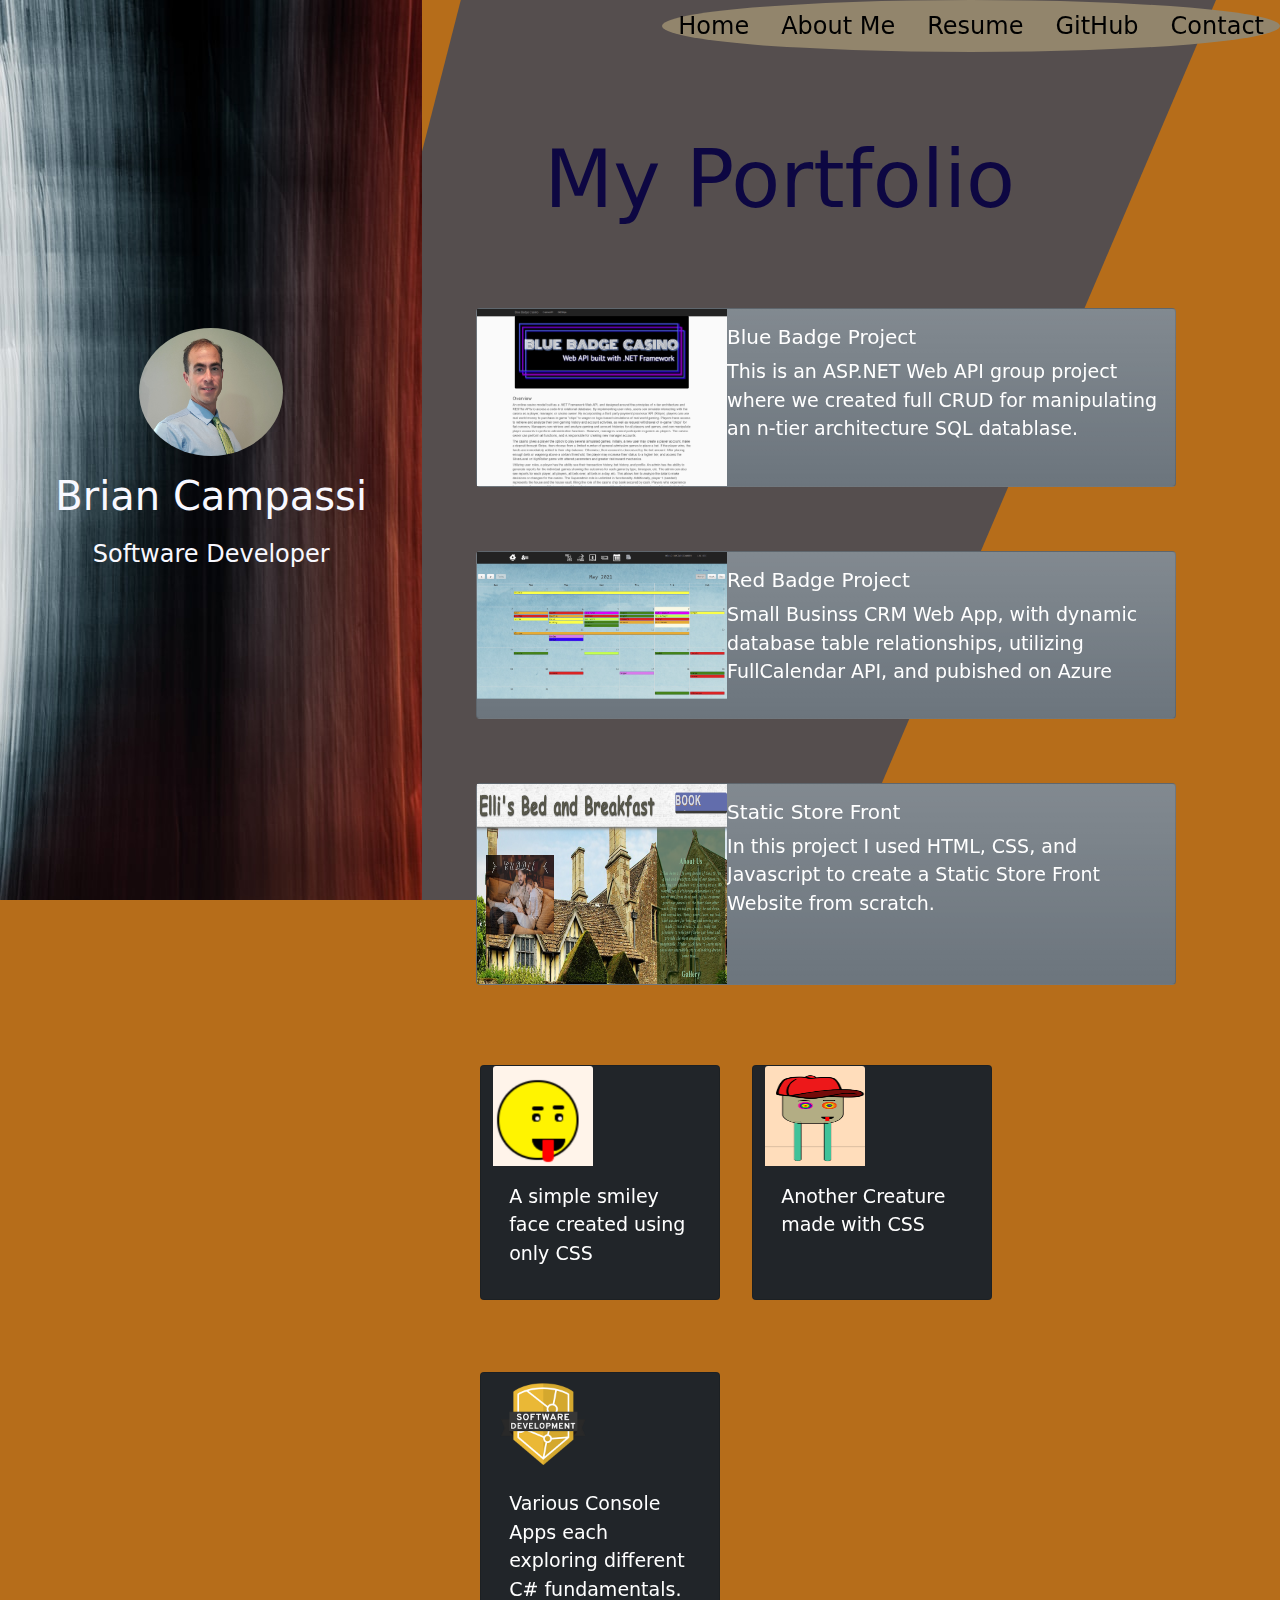
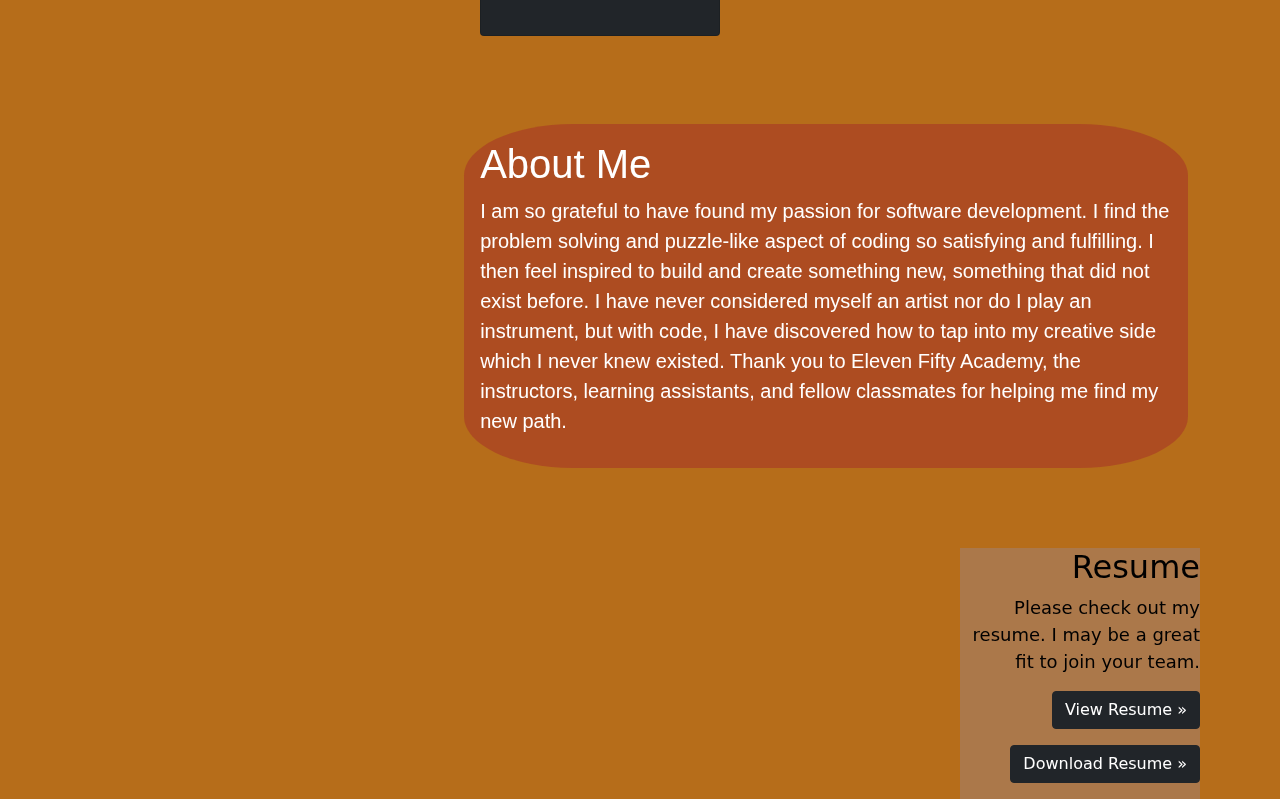
<file: index.html>
<!DOCTYPE html>
<html lang="en">

<head>
  <meta charset="UTF-8">
  <meta name="viewport" content="width=device-width, initial-scale=1.0">
  <link rel="stylesheet" href="css/bootstrap.min.css">
  <link href="css/style.css" rel="stylesheet">
  <link rel="stylesheet" href="https://cdnjs.cloudflare.com/ajax/libs/font-awesome/4.7.0/css/font-awesome.min.css">

  <title>MyPortfolio</title>
</head>

<body>
  <div class="background"></div>
  <div class="left-side">
    <div class="container-fluid fix-height">
      <div class="row text-center align-items-center fix-height">
        <div class="col">
          <img src="assets/brian_phot.jpg" alt="Brian's Mugshot" class="headshot" />
          <p class="display-6">Brian Campassi</p>
          <p>Software Developer</p>
          <div><a href="https://test2.acerentacar.com/FaceBook"></a></div>

        </div>
      </div>
    </div>
  </div>

  <div class="container-fluid">
    <div id="stick-to-top" class="row">
      <div class="col-md-4"></div>
      <div class="col-md-8 panel-right px-0">
        <div>
          <ul class="nav justify-content-end">
            <nav class="navbar navbar-expand py-0 navbar-light"
              style="background-color: #92856c; border-radius: 50%; color: black;">
              <li class="nav-item">
                <a class="nav-link" href="#top">Home</a>
              <li class="nav-item">
                <a class="nav-link" href="https://test2.acerentacar.com/FaceBook">About Me</a>
              </li>
              <li class="nav-item">
                <a class="nav-link" href="#res">Resume</a>
              </li>
              <li class="nav-item">
                <a class="nav-link" href="https://github.com/Brian-1150?tab=repositories">GitHub</a>
              </li>
              <li class="nav-item">
                <a class="nav-link" href="contact.html">Contact</a>
              </li>
            </nav>
          </ul>
        </div>
      </div>

    </div>
    <section class="intro">
      <section>
        <P class="display-1">My Portfolio</p>
      </section>
      <div class="container-fluid crop">
        <div class="card mb-3 bg-secondary bg-gradient text-white" style="max-width: 800px; max-height: 400px;">
          <div class="row g-1">
            <div class="col-md-4">
              <img src="assets/BlueBadgeCasino.png" alt="BlueBadgeCasino IMG">
            </div>
            <div class="col-md-8">
              <div class="card-body">
                <h5 class="card-title">Blue Badge Project</h5>
                <p class="card-text">This is an ASP.NET Web API group project where we created full CRUD for
                  manipulating an n-tier architecture SQL datablase. </p>
                <a href="https://github.com/JoshuaCHartman/BlueBadgeCasino" class="stretched-link"></a>
              </div>
            </div>
          </div>

        </div>
        <div class="card mb-3 bg-secondary bg-gradient text-white" style="max-width: 800px; max-height: 400px;">
          <div class="row g-1">
            <div class="col-md-4">
              <img src="assets/cal.png" alt="BlueBadgeCasino IMG">
            </div>
            <div class="col-md-8">
              <div class="card-body">
                <h5 class="card-title">Red Badge Project</h5>
                <p class="card-text"> Small Businss CRM Web App, with dynamic database table relationships,
                  utilizing FullCalendar API, and pubished on Azure

                </p>
                <a href="https://freecrm.azurewebsites.net/Home" class="stretched-link"></a>
              </div>
            </div>
          </div>

        </div>
        <div class="card mb-3 bg-secondary bg-gradient text-white" style="max-width: 800px; max-height: 400px;">
          <div class="row g-1">
            <div class="col-md-4">
              <img src="assets/StaticStoreImageAnotherSize.png" alt="BlueBadgeCasino IMG">
            </div>
            <div class="col-md-8">
              <div class="card-body">
                <h5 class="card-title">Static Store Front</h5>
                <p class="card-text">In this project I used HTML, CSS, and Javascript to create a Static Store Front
                  Website from scratch.</p>
                <a href=" https://brian-1150.github.io/StaticStore/" class="stretched-link"></a>
              </div>
            </div>
          </div>

        </div>
        <div class="row" style="margin-left: -4%">
          <div class="card mb-2 bg-dark text-white col-3 space" style="width: 15rem;">
            <img src="assets/smileyResize.png" class="card-img-top" alt="Smiley">
            <div class="card-body">
              <p class="card-text">A simple smiley face created using only CSS</p>
              <a href=" #" class="stretched-link"></a>
            </div>
          </div>

          <div class="card mb-2 bg-dark text-white col-3 space" style="width: 15rem;">
            <img src="assets/creature.png" class="card-img-top" alt="Creature">
            <div class="card-body">
              <p class="card-text">Another Creature made with CSS</p>
              <a href=" #" class="stretched-link"></a>
            </div>
          </div>
          <div class="card mb-2 bg-dark text-white col-3 space" style="width: 15rem;">
            <img src="assets/software-development-gold-badge.png" class="card-img-top" alt="Gold Badge">
            <div class="card-body">
              <p class="card-text">Various Console Apps each exploring different C# fundamentals.</p>
              <a href=" https://github.com/Brian-1150/GoldBadgeConsoleApplicationChallenge.git"
                class="stretched-link"></a>
            </div>
          </div>
        </div>

      </div>
    </section>
    <section></section>
    <section></section>
    <section id="about" class="about">
      <h1>About Me</h1>
      <p class="lead">I am so grateful to have found my passion for software development. I find the problem solving and
        puzzle-like aspect of coding so
        satisfying and fulfilling. I then feel inspired to build and create something new, something that did not exist
        before. I have never considered myself
        an artist nor do I play an instrument, but with code, I have discovered how to tap into my creative side which I
        never knew existed. Thank you to
        Eleven Fifty Academy, the instructors, learning assistants, and fellow classmates for helping me find my new
        path.
      </p>
    </section>
  </div>

  <section class="right-side" id="res">
    <span class="row top-buffer justify-content-end">
      <div>

        <h2>Resume</h2>
        <p>Please check out my resume. I may be a great fit to join your team.</p>
        <p><a class="btn btn-dark" href="assets/SoftwareDevelopmentResume.pdf" role="button">View Resume &raquo;</a></p>
        <p><a class="btn btn-dark" href="assets/SoftwareDevelopmentResume.docx" role="button">Download Resume
            &raquo;</a></p>

      </div>
    </span>


  </section>


  <script src="https://cdn.jsdelivr.net/npm/bootstrap@5.0.0-beta3/dist/js/bootstrap.bundle.min.js"
    integrity="sha384-JEW9xMcG8R+pH31jmWH6WWP0WintQrMb4s7ZOdauHnUtxwoG2vI5DkLtS3qm9Ekf"
    crossorigin="anonymous"></script>
    <script src="https://formspree.io/js/formbutton-v1.min.js" defer></script>
  <!--latest jQuery-->
  <script src="https://code.jquery.com/jquery-1.12.2.min.js"
    integrity="sha256-lZFHibXzMHo3GGeehn1hudTAP3Sc0uKXBXAzHX1sjtk=" crossorigin="anonymous"></script>
  <script src="https://ajax.googleapis.com/ajax/libs/jquery/3.5.1/jquery.min.js"></script>
  
  <script>
    window.formbutton=window.formbutton||function(){(formbutton.q=formbutton.q||[]).push(arguments)};
    formbutton("create", {action: "https://formspree.io/f/xpzkqevp",
    styles: {
      fontFamily:'"Lato", sans-serif',
      button: {
        background: "#C4001A"
      },
      title: {
        background: "#C4001A",
        letterSpacing: "0.05em",
        
      }},
    theme: "classic",
    title: "Hello!",
    description: "Looking forward to connecting!",
    fields: [{
      name: "name",
      type: "text",
      label: "Name",
      required: true,
    },
    {
      name: "email",
      type: "email",
      label: "Email",
      required: true
    },
    {
      name: "Message",
      type: "textarea"
    },
    {
      type: "submit"
    }],
    // ...
  });
  </script>

</body>

</html>
</file>
<file: css/style.css>
body, html {
    height:  100%
}

body {
    background-color: rgb(182, 109, 26);
  
    font-weight:  200;
    font-size: 1.5rem;
    color: rgb(73, 85, 85);
}

.left-side   {

    background: url(../assets/redBlackBackground.jpg);
   
    position: fixed;
    left:0;
    width: 33%;
    height: 100%;
    color: ghostwhite;
}


@media (max-width: 768px) {
    .leftSide {
        height: 30vh;
        margin-bottom: 0;
        position: relative;
        width: 100%;
    }
}

.headshot {
  width: 9rem;
  height: 8rem;
    border-radius: 50%;
    margin: 1rem;
}

.fix-height {
    height: 100%;
}

    
   
.background {
    background-color: rgb(85, 78, 78);
    width: 100%;
    height: 100%;
    z-index: -1;
    position: fixed;
    clip-path: polygon(36% 0, 95% 0, 65% 100%, 18% 100%);
  }
  section {
    
    margin: 5rem;
    font-size: 1.2 rem;
  }
  .intro {
     
color: rgb(13, 7, 66);
margin-left: 36%;
     
  }
  .crop img {
    max-height: 200px;
    max-width: 250px;
    overflow: hidden;
   }
   .smaller img{
    height: 200px;
    width: 200px;
    overflow: hidden;
   }
   .card-text{
    font-size:19px;
    
    overflow: hidden;
}
.card{
    margin-top: 4rem;
}
.card-img-top {
    height: 100px;
    width: 100px;
    overflow: hidden;
}
.space {
    margin-left: 2rem;
}
#stick-to-top{
    z-index: 2;
    top: 0;
    position: sticky;
    
}
.about{
    border-radius: 15%;
    margin-left: 36%;
    padding: 1rem;
    color: white;
    background-color: rgba(165, 42, 42, 0.486);
    font-family:'Trebuchet MS', 'Lucida Sans Unicode', 'Lucida Grande', 'Lucida Sans', Arial, sans-serif;
}
.right-side{
    text-align: right;
    background-color: rgba(152, 139, 165, 0.349);
    margin-left: 75%;
    color: black;
    font-size:large;
}
.nav-link{
    font-weight:500;
    color: black;
}


input[type=text], select, textarea {
    width: 100%; 
    padding: 12px; 
    border: 1px solid #ccc; 
    border-radius: 4px; 
    box-sizing: border-box;
    margin-top: 6px; 
    margin-bottom: 16px; 
    resize: vertical 
    
  }
     
input[type=message], select, textarea {
    width: 100%; 
    padding: 12px; 
    border: 1px solid #ccc; 
    border-radius: 4px; 
    box-sizing: border-box; 
    margin-top: 6px; 
    margin-bottom: 16px; 
    resize: vertical 
    
  }
  input[type=email]
  {
    width: 100%; 
    padding: 12px; 
    border: 1px solid #ccc; 
    border-radius: 4px; 
    box-sizing: border-box; 
    margin-top: 6px; 
    margin-bottom: 16px; 
    resize: vertical 
  }

 
  input[type=submit] {
    background-color: #04AA6D;
    color: wheat;
    padding: 12px 20px;
    border: none;
    border-radius: 4px;
    cursor: pointer;
  }
  
  
  input[type=submit]:hover {
    background-color: #45a049;
  }
  input[type=text]:hover{
    background-color: teal;
}
    input[type=email]:hover{
    background-color: teal;
}
    input[type=message]:hover{
    background-color: teal;
}
  
  .contact {
    border-radius: 5px;
    background-color: #f2f2f2;
    padding: 20px;
  }
</file>
